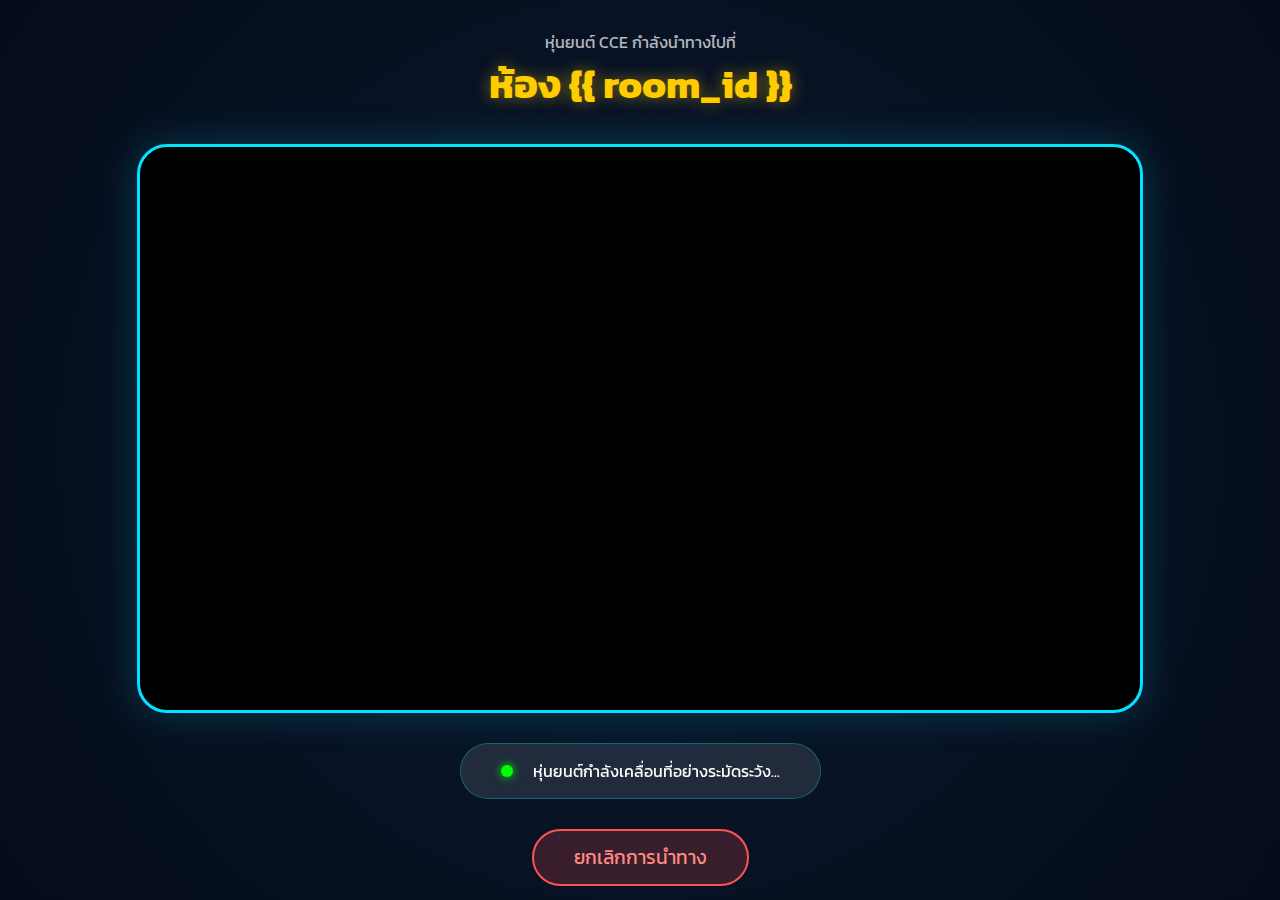
<file: templates/navigating.html>
<!DOCTYPE html>
<html lang="th">
<head>
    <meta charset="UTF-8">
    <meta name="viewport" content="width=device-width, initial-scale=1.0">
    <title>UDRU CCE - กำลังนำทาง</title>
    <link href="https://fonts.googleapis.com/css2?family=Kanit:wght@300;400;600&display=swap" rel="stylesheet">
    <style>
        :root { --udru-blue: #004a99; --udru-gold: #ffcc00; --cce-cyan: #00e5ff; }
        
        body {
            margin: 0; padding: 0; font-family: 'Kanit', sans-serif;
            background: radial-gradient(circle, #0a192f 0%, #050c1a 100%);
            color: white; height: 100vh; display: flex; flex-direction: column; align-items: center;
        }

        .nav-header {
            text-align: center; margin-top: 30px;
        }

        .target-room {
            font-size: 2.5rem; color: var(--udru-gold); margin: 0;
            text-shadow: 0 0 15px rgba(255, 204, 0, 0.5);
        }

        /* พื้นที่แสดงวิดีโอ / แผนที่ */
        .display-container {
            width: 85%; max-width: 1000px; aspect-ratio: 16 / 9;
            background: #000; border: 3px solid var(--cce-cyan);
            border-radius: 30px; margin: 30px 0; overflow: hidden;
            box-shadow: 0 0 40px rgba(0, 229, 255, 0.2);
            position: relative;
        }

        video { width: 100%; height: 100%; object-fit: cover; }

        .status-bar {
            background: rgba(255, 255, 255, 0.1);
            padding: 15px 40px; border-radius: 50px;
            display: flex; align-items: center; gap: 20px;
            backdrop-filter: blur(10px); border: 1px solid rgba(0, 229, 255, 0.3);
        }

        /* จุดกะพริบสถานะ */
        .dot {
            width: 12px; height: 12px; background: #00ff00;
            border-radius: 50%; box-shadow: 0 0 10px #00ff00;
            animation: pulse 1s infinite;
        }

        @keyframes pulse { 0% { opacity: 1; } 50% { opacity: 0.3; } 100% { opacity: 1; } }

        .cancel-btn {
            margin-top: 30px; padding: 12px 40px;
            background: rgba(255, 82, 82, 0.2); border: 2px solid #ff5252;
            color: #ff8a80; border-radius: 50px; cursor: pointer;
            font-family: 'Kanit'; font-size: 1.2rem; transition: 0.3s;
        }
        .cancel-btn:active { background: #ff5252; color: white; }
    </style>
</head>
<body>

    <div class="nav-header">
        <p style="margin:0; opacity: 0.7;">หุ่นยนต์ CCE กำลังนำทางไปที่</p>
        <h1 class="target-room">ห้อง {{ room_id }}</h1>
    </div>

    <div class="display-container">
    <iframe width="100%" height="100%" 
        src="https://www.youtube.com/embed/dQw4w9WgXcQ?autoplay=1&mute=0" 
        frameborder="0" 
        allow="accelerometer; autoplay; clipboard-write; encrypted-media; gyroscope; picture-in-picture" 
        allowfullscreen>
    </iframe>
</div>

    <div class="status-bar">
        <div class="dot"></div>
        <span id="move-status">หุ่นยนต์กำลังเคลื่อนที่อย่างระมัดระวัง...</span>
    </div>

    <button class="cancel-btn" onclick="cancelNavigation()">ยกเลิกการนำทาง</button>

    <script>
        function cancelNavigation() {
            if(confirm("คุณต้องการยกเลิกการนำทางใช่หรือไม่?")) {
                // [COMMENT] ส่งคำสั่งหยุดหุ่นยนต์ไปที่ ROS
                // fetch('/api/cancel_move') 
                window.location.href = '/room';
            }
        }

        // [COMMENT] โค้ดเช็คสถานะจาก ROS ว่าถึงหรือยัง
        /*
        setInterval(() => {
            fetch('/api/get_status')
                .then(res => res.json())
                .then(data => {
                    if(data.reached) window.location.href = '/';
                });
        }, 2000);
        */
    </script>
</body>
</html>
</file>
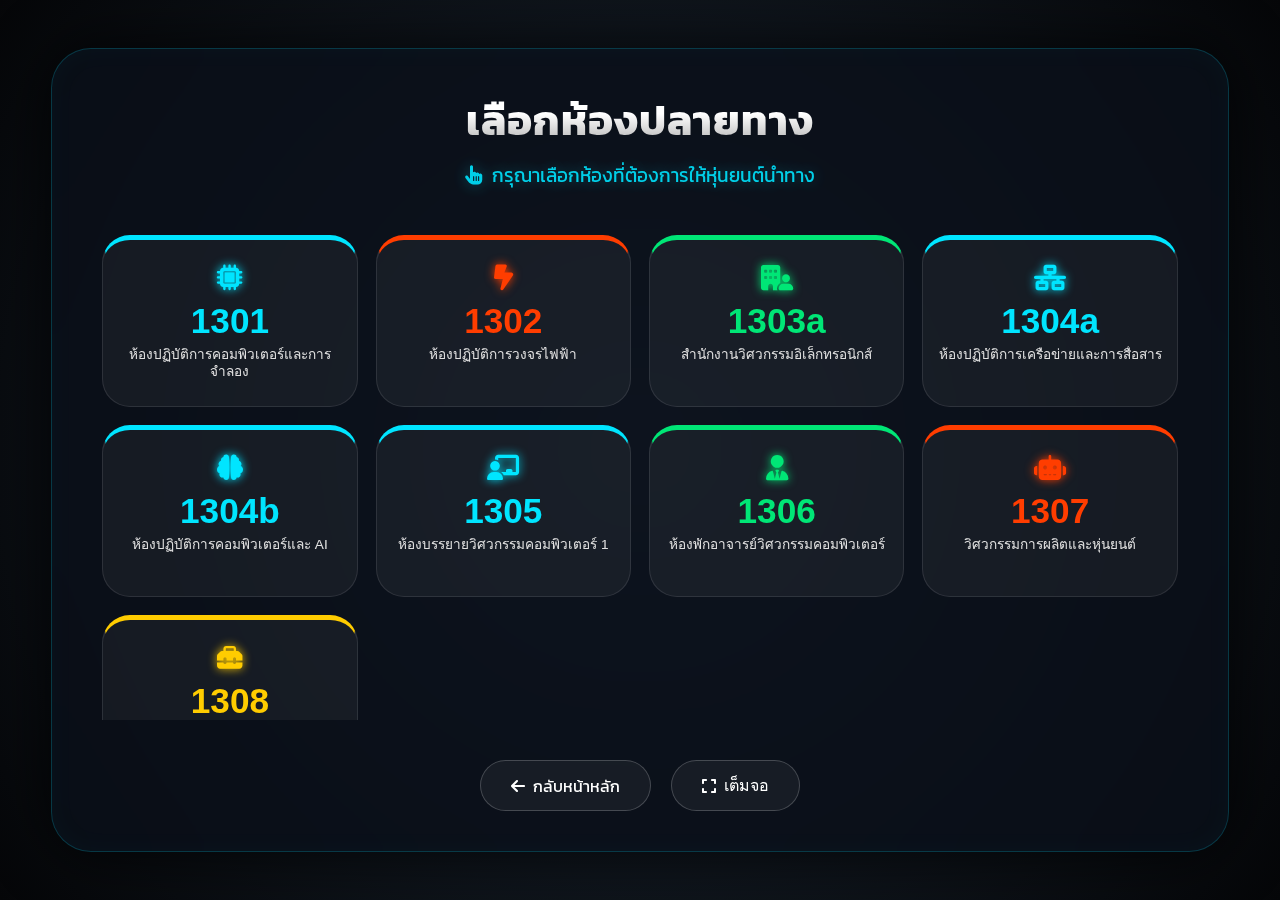
<file: templates/room.html>
<!DOCTYPE html>
<html lang="th">
<head>
    <meta charset="UTF-8">
    <meta name="viewport" content="width=device-width, initial-scale=1.0, maximum-scale=1.0, user-scalable=no">
    <title>เลือกห้องปลายทาง - UDRU Robot</title>

    <link href="https://fonts.googleapis.com/css2?family=Kanit:wght@300;400;600;700&display=swap" rel="stylesheet">
    <link rel="stylesheet" href="https://cdnjs.cloudflare.com/ajax/libs/font-awesome/6.4.0/css/all.min.css">

    <style>
    :root {
        --udru-blue: #004a99;
        --udru-gold: #ffcc00;
        --cce-cyan: #00e5ff;
        --el-red: #ff3d00;
        --office-green: #00e676;
        --glass-bg: rgba(255, 255, 255, 0.05);
        --glass-border: rgba(255, 255, 255, 0.1);
        --font-main: 'Kanit', sans-serif;
    }

    * {
        box-sizing: border-box;
        -webkit-tap-highlight-color: transparent;
        user-select: none;
    }

    body {
        margin: 0;
        padding: 0;
        font-family: var(--font-main);
        background: radial-gradient(circle at center, #1b2735 0%, #050608 100%);
        height: 100vh;
        width: 100vw;
        display: flex;
        justify-content: center;
        align-items: center;
        color: white;
        overflow: hidden;
    }

    /* ตกแต่ง Container หลัก */
    .container {
        width: 92%;
        max-width: 1200px;
        background: rgba(10, 15, 25, 0.8);
        backdrop-filter: blur(25px);
        -webkit-backdrop-filter: blur(25px);
        border-radius: 40px;
        padding: 40px;
        text-align: center;
        box-shadow: 0 0 60px rgba(0,0,0,0.8), 
                    inset 0 0 30px rgba(0, 229, 255, 0.03);
        border: 1px solid rgba(0, 229, 255, 0.2);
        position: relative;
    }

    h1 {
        font-size: 2.6rem;
        font-weight: 700;
        margin: 0 0 10px 0;
        letter-spacing: 1px;
        background: linear-gradient(to bottom, #ffffff 40%, #a1a1a1 100%);
        -webkit-background-clip: text;
        -webkit-text-fill-color: transparent;
    }

    #status {
        font-size: 1.2rem;
        opacity: 0.9;
        margin-bottom: 35px;
        color: var(--cce-cyan);
        text-shadow: 0 0 15px rgba(0, 229, 255, 0.4);
        display: flex;
        justify-content: center;
        align-items: center;
        gap: 10px;
        min-height: 1.5em;
    }

    /* Grid Layout */
    .grid {
        display: grid;
        grid-template-columns: repeat(4, 1fr);
        gap: 18px;
        max-height: 55vh;
        overflow-y: auto;
        padding: 10px;
        scrollbar-width: none; /* ซ่อน scrollbar */
    }

    .grid::-webkit-scrollbar { display: none; }

    /* Room Button Styling */
    .room-btn {
        background: var(--glass-bg);
        border: 1px solid var(--glass-border);
        border-radius: 28px;
        padding: 25px 15px;
        cursor: pointer;
        transition: all 0.3s cubic-bezier(0.25, 0.46, 0.45, 0.94);
        display: flex;
        flex-direction: column;
        align-items: center;
        position: relative;
        overflow: hidden;
    }

    .room-icon {
        font-size: 1.6rem;
        margin-bottom: 12px;
        filter: drop-shadow(0 0 5px currentColor);
    }

    .room-btn b {
        font-size: 2.2rem;
        font-weight: 700;
        line-height: 1;
        margin-bottom: 8px;
    }

    .room-btn span {
        font-size: 0.85rem;
        color: #e0e0e0;
        font-weight: 300;
        line-height: 1.3;
        display: -webkit-box;
        -webkit-line-clamp: 2;
        -webkit-box-orient: vertical;
        overflow: hidden;
        min-height: 2.6em;
    }

    /* Color Variants */
    .room-btn.cce { border-top: 5px solid var(--cce-cyan); color: var(--cce-cyan); }
    .room-btn.el { border-top: 5px solid var(--el-red); color: var(--el-red); }
    .room-btn.office { border-top: 5px solid var(--office-green); color: var(--office-green); }
    .room-btn.tools { border-top: 5px solid var(--udru-gold); color: var(--udru-gold); }

    /* Hover & Active Effects */
    .room-btn:hover {
        background: rgba(255, 255, 255, 0.1);
        transform: translateY(-5px);
        border-color: currentColor;
        box-shadow: 0 10px 30px rgba(0,0,0,0.3);
    }

    .room-btn:active {
        transform: scale(0.95);
        filter: brightness(1.2);
    }

    /* Animation สำหรับการเลือก */
    @keyframes pulse {
        0% { opacity: 1; transform: scale(1); }
        50% { opacity: 0.6; transform: scale(1.05); }
        100% { opacity: 1; transform: scale(1); }
    }
    .loading-state { animation: pulse 1s infinite ease-in-out; pointer-events: none; }

    /* Footer Buttons */
    .footer-actions {
        margin-top: 40px;
        display: flex;
        justify-content: center;
        gap: 20px;
    }

    .back-btn, .fullscreen-btn {
        padding: 12px 30px;
        font-size: 1rem;
        background: rgba(255, 255, 255, 0.05);
        border: 1px solid rgba(255, 255, 255, 0.2);
        border-radius: 50px;
        color: white;
        text-decoration: none;
        transition: 0.3s;
        cursor: pointer;
        display: flex;
        align-items: center;
        gap: 8px;
    }

    .back-btn:hover { background: rgba(255, 82, 82, 0.2); border-color: #ff5252; color: #ff8a80; }
    .fullscreen-btn:hover { background: rgba(0, 229, 255, 0.2); border-color: var(--cce-cyan); }

    /* Responsive */
    @media (max-width: 1000px) { .grid { grid-template-columns: repeat(3, 1fr); } }
    @media (max-width: 768px) { .grid { grid-template-columns: repeat(2, 1fr); } }
    </style>
</head>
<body>

<div class="container">
    <h1>เลือกห้องปลายทาง</h1>
    <div id="status">
        <i class="fas fa-hand-pointer"></i> 
        <span>กรุณาเลือกห้องที่ต้องการให้หุ่นยนต์นำทาง</span>
    </div>

    <div class="grid">
        <button class="room-btn cce" onclick="selectRoom(this, '1301')">
            <i class="fas fa-microchip room-icon"></i>
            <b>1301</b>
            <span>ห้องปฏิบัติการคอมพิวเตอร์และการจำลอง</span>
        </button>
        
        <button class="room-btn el" onclick="selectRoom(this, '1302')">
            <i class="fas fa-bolt-lightning room-icon"></i>
            <b>1302</b>
            <span>ห้องปฏิบัติการวงจรไฟฟ้า</span>
        </button>

        <button class="room-btn office" onclick="selectRoom(this, '1303a')">
            <i class="fas fa-building-user room-icon"></i>
            <b>1303a</b>
            <span>สำนักงานวิศวกรรมอิเล็กทรอนิกส์</span>
        </button>

        <button class="room-btn cce" onclick="selectRoom(this, '1304a')">
            <i class="fas fa-network-wired room-icon"></i>
            <b>1304a</b>
            <span>ห้องปฏิบัติการเครือข่ายและการสื่อสาร</span>
        </button>

        <button class="room-btn cce" onclick="selectRoom(this, '1304b')">
            <i class="fas fa-brain room-icon"></i>
            <b>1304b</b>
            <span>ห้องปฏิบัติการคอมพิวเตอร์และ AI</span>
        </button>

        <button class="room-btn cce" onclick="selectRoom(this, '1305')">
            <i class="fas fa-chalkboard-user room-icon"></i>
            <b>1305</b>
            <span>ห้องบรรยายวิศวกรรมคอมพิวเตอร์ 1</span>
        </button>

        <button class="room-btn office" onclick="selectRoom(this, '1306')">
            <i class="fas fa-user-tie room-icon"></i>
            <b>1306</b>
            <span>ห้องพักอาจารย์วิศวกรรมคอมพิวเตอร์</span>
        </button>
        
        <button class="room-btn el" onclick="selectRoom(this, '1307')">
            <i class="fas fa-robot room-icon"></i>
            <b>1307</b>
            <span>วิศวกรรมการผลิตและหุ่นยนต์</span>
        </button>

        <button class="room-btn tools" onclick="selectRoom(this, '1308')">
            <i class="fas fa-toolbox room-icon"></i>
            <b>1308</b>
            <span>ห้องวัสดุ อุปกรณ์และเครื่องมือ</span>
        </button>
    </div>

    <div class="footer-actions">
        <a href="/" class="back-btn"><i class="fas fa-arrow-left"></i> กลับหน้าหลัก</a>
        <button class="fullscreen-btn" onclick="toggleFullscreen()"><i class="fas fa-expand"></i> เต็มจอ</button>
    </div>
</div>

<script>
function toggleFullscreen() {
    if (!document.fullscreenElement) {
        document.documentElement.requestFullscreen().catch(err => console.log(err));
    } else {
        document.exitFullscreen();
    }
}

function selectRoom(btnElement, roomId) {
    const statusDiv = document.getElementById("status");
    const statusText = statusDiv.querySelector("span");
    const statusIcon = statusDiv.querySelector("i");
    
    // UI Feedback: ทำให้ปุ่มอื่นจางลง
    const allButtons = document.querySelectorAll('.room-btn');
    allButtons.forEach(btn => {
        btn.style.opacity = "0.2";
        btn.style.pointerEvents = "none";
    });
    
    // ไฮไลท์ปุ่มที่เลือก
    btnElement.style.opacity = "1";
    btnElement.classList.add('loading-state');
    
    // เปลี่ยนข้อความสถานะ
    statusIcon.className = "fas fa-robot fa-spin";
    statusText.innerHTML = `กำลังเตรียมนำทางไปห้อง <b>${roomId}</b>...`;

    // ส่งคำสั่งไปยัง Robot API
    fetch('/api/move_to/' + roomId)
        .then(res => res.json())
        .then(data => {
            // หน่วงเวลาเล็กน้อยเพื่อให้ User เห็นว่าระบบตอบรับแล้ว
            setTimeout(() => {
                window.location.href = '/navigate/' + roomId;
            }, 800);
        })
        .catch(err => {
            console.error("Error:", err);
            statusIcon.className = "fas fa-exclamation-triangle";
            statusText.innerText = "เกิดข้อผิดพลาดในการเชื่อมต่อ";
            
            // คืนค่าปุ่มให้กดใหม่ได้
            setTimeout(() => {
                allButtons.forEach(btn => {
                    btn.style.opacity = "1";
                    btn.style.pointerEvents = "all";
                });
                btnElement.classList.remove('loading-state');
                statusIcon.className = "fas fa-hand-pointer";
                statusText.innerText = "กรุณาเลือกห้องอีกครั้ง";
            }, 2000);
        });
}

// ป้องกันการ Zoom บนหน้าจอ Touch Screen
document.addEventListener('touchstart', function(e) {
    if (e.touches.length > 1) e.preventDefault();
}, { passive: false });
</script>

</body>
</html>
</file>
